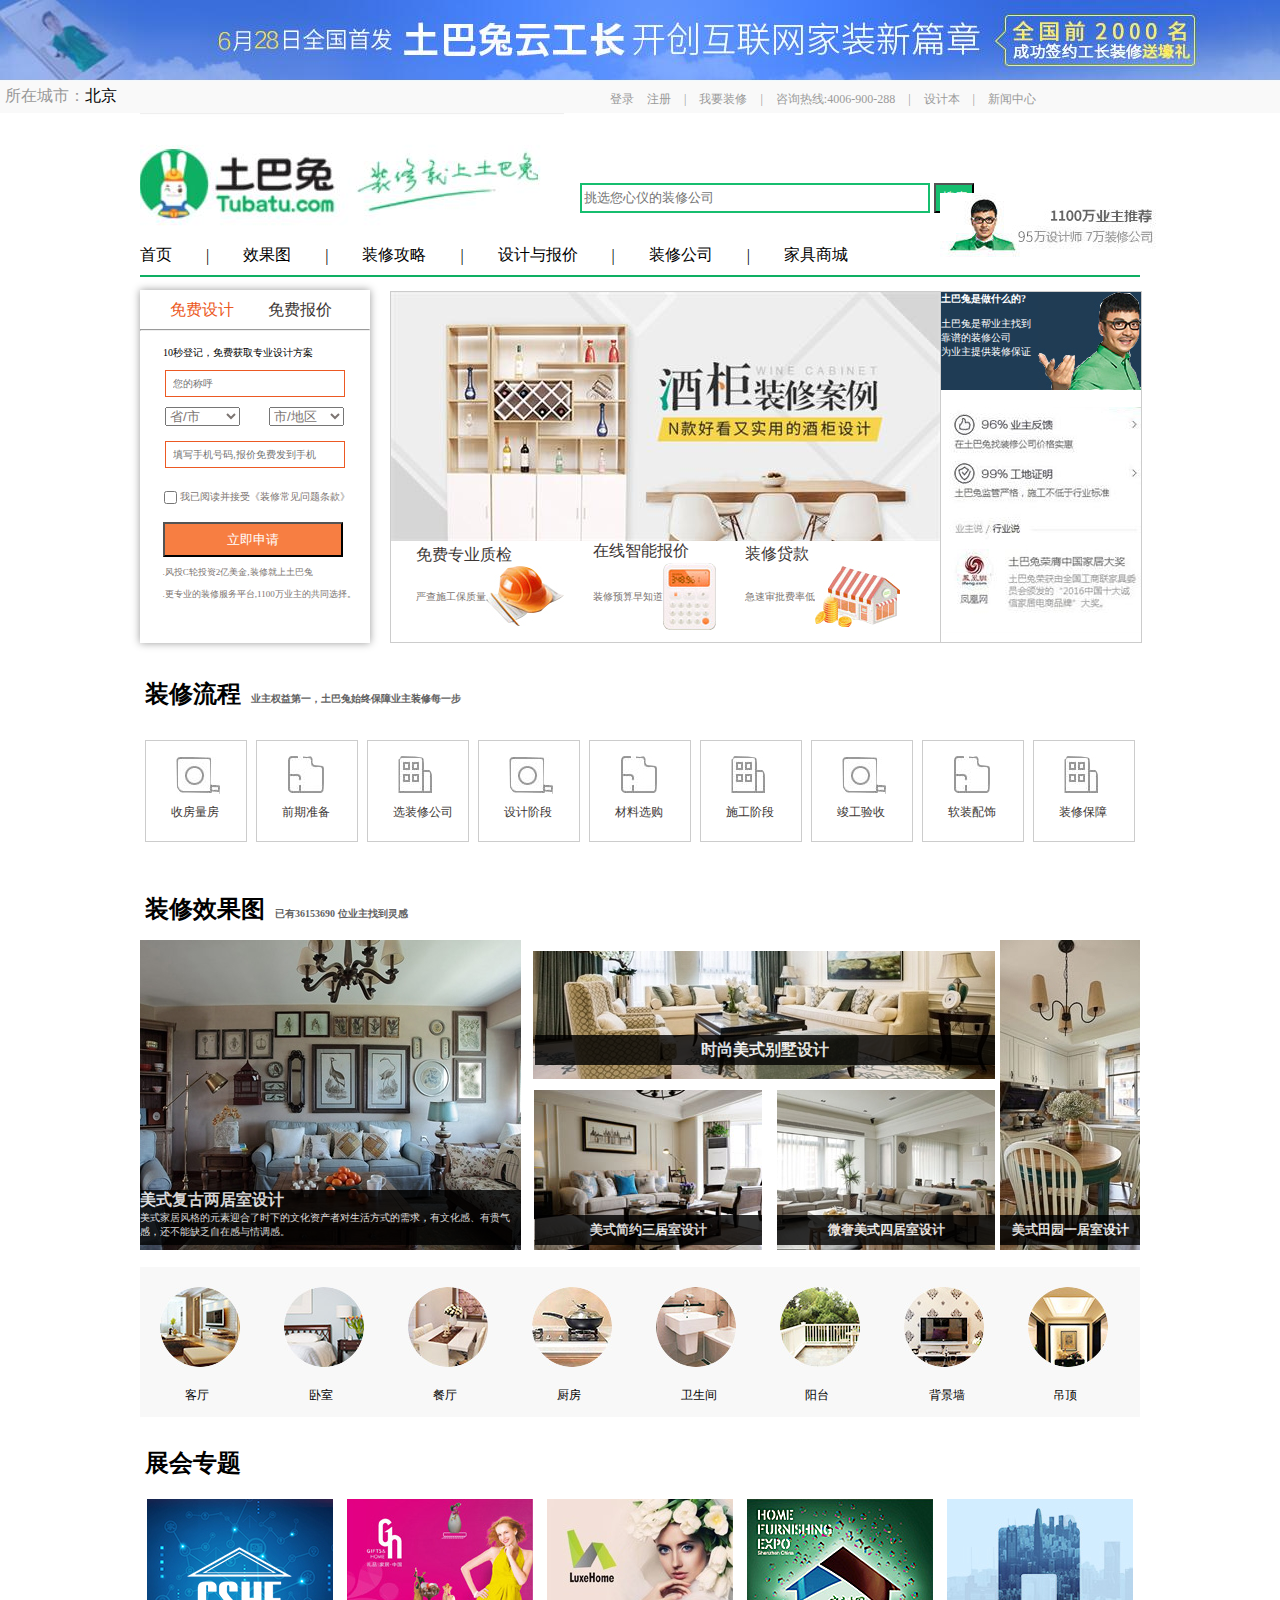
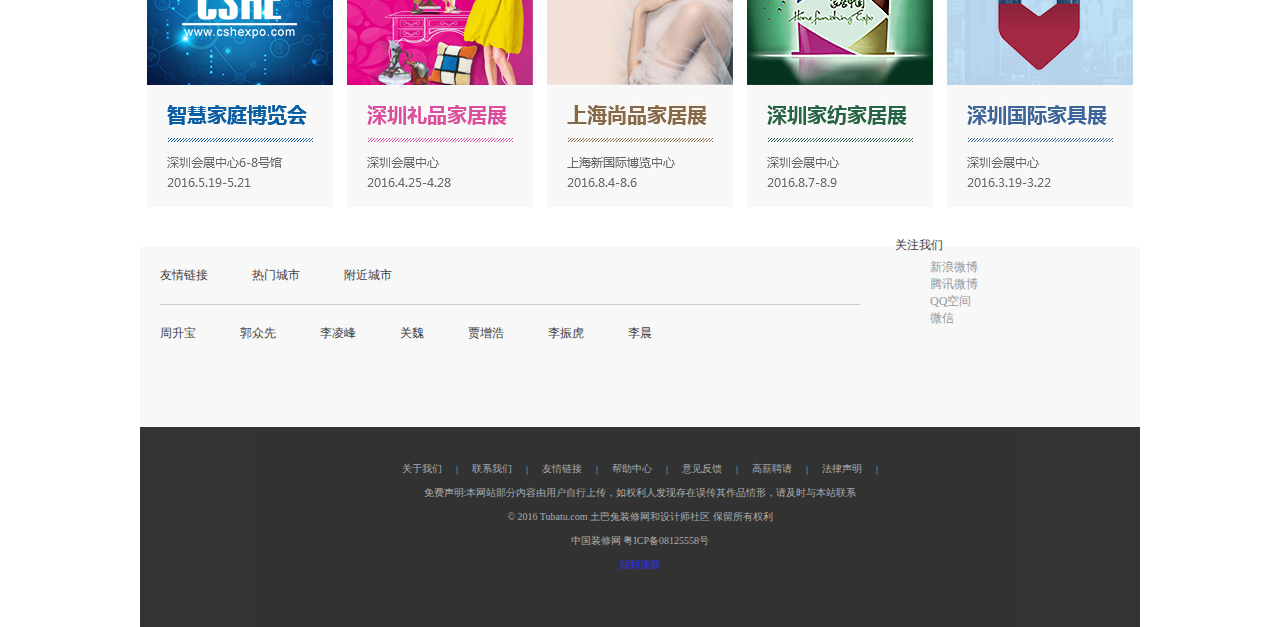
<file: index.html>
<html>
<head>
<title>装修之家</title>
<meta charset="utf-8">
<link rel="stylesheet" type="text/css" href="css/index.css"/>
<link rel="stylesheet" type="text/css" href="css/reset.css"/>
</head>
<body>
    
	    <div class="header">
		    <img src="images/bg-1.jpg" class="header-bg">
		    <ul>
                        <li>所在城市：<a href="#">北京</a>
                <ul>
                    <li><a href="#">北京</a></li>
                    <li><a href="#">上海</a></li>
                    <li><a href="#">天津</a></li>
                    <li><a href="#">重庆</a></li>
                    <li><a href="#">河北</a></li>
                    <li><a href="#">山西</a></li>
                    <li><a href="#">河南</a></li>
                    <li><a href="#">辽宁</a></li>
                    <li><a href="#">吉林</a></li>
                   
                </ul>

                        </li>
                </ul>
		</div>
		<div class="regsiter">		 
		    <ul>
                <li><a href="#" name="dingbu">登录</a></li>
                
                <li><a href="#">注册</a></li>
                <li><a href="#">|</a></li> 
                <li><a href="#">我要装修</a></li>
                <li><a href="#">|</a></li> 
                <li><a href="#">咨询热线:4006-900-288</a></li>
                <li><a href="#">|</a></li> 
                <li><a href="#">设计本</a></li>
                <li><a href="#">|</a></li> 
                <li><a href="#">新闻中心</a></li>
            </ul>
       </div>
    <div class="content">
        <div class="logo">
		    <img src="images/logo.jpg">
			<form action="http://www.tao bao.com" method="get" name="myform" >
			       

            <input class="form-text" type="text" name="yourname" placeholder="挑选您心仪的装修公司"/>

            <input class="from-type" type="submit" value="搜索"/>
        </form>	
		<img src="images/logo-2.jpg" class="logo-banner">
		</div>        
        <div class="nav">
		    <ul>
			    <li><a href="#" name="wangqian">首页</a></li>
				<li><a href="#">|</a></li> 
				<li><a href="#">效果图</a>
				    <ul>
					    <li><a href="#">家居美图</a></li>
					    <li><a href="#">家居图册</a></li>
						<li><a href="#">精品专题</a></li>
						<li><a href="effect-picture.html#wangqian">3D云设计</a></li>
					</ul>
				</li>
				<li>|</li> 
				<li><a href="#">装修攻略</a>
				    <ul>
					    <li><a href="#">精修日记</a></li>
					    <li><a href="#">装修论坛</a></li>
						<li><a href="#">学装修</a></li>
						<li><a href="#">问答</a></li>
						<li><a href="#">找我家</a></li>
					</ul>
				</li>
				<li>|</li> 
				<li><a href="#">设计与报价</a>
				    <ul>
					    <li><a href="#">免费量房</a></li>
					    <li><a href="#">在线报价</a></li>
						<li><a href="#">免费验房</a></li>
						<li><a href="#">装修保</a></li>
						<li><a href="#">装修货</a></li>
					</ul>
				</li>
				<li>|</li> 
				<li><a href="#">装修公司</a></li>
				<li>|</li> 
				<li><a href="#">家具商城</a>
				    <ul>
					    <li><a href="#">建材城</a></li>
					    <li><a href="#">家具城</a></li>
						<li><a href="#">品牌特卖</a></li>
						<li><a href="#">主材包</a></li>
						<li><a href="#">全包,半包</a></li>
					</ul>
				</li>
				
			</ul>
		</div>
		<div class="empty"></div>
		<div class="leftsidebar">
		      <ul>
			      <li>免费设计</li>
				  <li><a href="#">免费报价</a></li>
			  </ul><hr/>
			  <p class="message">10秒登记，免费获取专业设计方案</p>
			  <input class="tag" type="text" name="yourname" placeholder="您的称呼"/>
		  
              <select name="object" size="1px" class="select">
			  <option value="1">省/市</option>
              <option value="2">北京</option>
              <option value="3">安徽</option>
              <option value="4">上海</option>
              <option value="5">武汉</option>
              <option value="6">山西</option>
			</select>
              <select name="object" size="1px" class="select">
			  <option value="1">市/地区</option>
              <option value="2">市/地区</option>
			</select>
			<input class="tag" type="text" name="yourname" placeholder="填写手机号码,报价免费发到手机"/>
	        <br><p class="tag-1"><input type="checkbox" name="wq" value="2" >我已阅读并接受《装修常见问题条款》</p>
	        <a href="#"><input class="select-type" type="submit" value="立即申请"/></a>
			<p class="leftsidebar-p">.风投C轮投资2亿美金,装修就上土巴兔</p>
			<p class="leftsidebar-p">.更专业的装修服务平台,1100万业主的共同选择。</p>
        </div>
		<div class="main">
		    <img src="images/lb-1.jpg">
			<ul>
			    <li><a href="#">免费专业质检</a><span><br>严查施工保质量</span><img src="images/main-1.jpg"></li>
				<li><a href="#">在线智能报价</a><span><br>装修预算早知道</span><img src="images/main-2.jpg"></li>
				<li><a href="#">装修贷款</a><span><br>急速审批费率低</span><img src="images/main-3.jpg"></li>
			</ul>
		</div>	
		<div class="rightsidebar">
		    <img src="images/wh-1.jpg" class="rightsidebar-img">
			<div class="banner">
			<h4>土巴兔是做什么的?</h4><p><br>土巴兔是帮业主找到靠谱的装修公司<br>为业主提供装修保证</p>
			 <a href="#"><img src="images/yz.jpg" class="banner-summar"></a>   
			</div>
		</div>
		<div class="sidebar">
		    <h2>装修流程<span>业主权益第一，土巴兔始终保障业主装修每一步</span></h2>
		    <div class="shop"><img src="images/shop-1.png" class="shop-img"><p>收房量房</p></div>
			<div class="shop"><img src="images/shop-2.jpg" class="shop-img"><p>前期准备</p></div>
			<div class="shop"><img src="images/shop-3.jpg" class="shop-img"><p>选装修公司</p></div>
			<div class="shop"><img src="images/shop-1.png" class="shop-img"><p>设计阶段</p></div>
			<div class="shop"><img src="images/shop-2.jpg" class="shop-img"><p>材料选购</p></div>
			<div class="shop"><img src="images/shop-3.jpg" class="shop-img"><p>施工阶段</p></div>
			<div class="shop"><img src="images/shop-1.png" class="shop-img"><p>竣工验收</p></div>
			<div class="shop"><img src="images/shop-2.jpg" class="shop-img"><p>软装配饰</p></div>
			<div class="shop"><img src="images/shop-3.jpg" class="shop-img"><p>装修保障</p></div>
		</div>
		    <div class="effect-picture">
			    <h2><a href="#">装修效果图</a><span>已有36153690 位业主找到灵感</span></h2>  
			    <a href="#"><img src="images/xgt-1.jpg" class="room-img"></a>
			    <a href="#"><img src="images/xgt-2.jpg" class="fashion-img"></a>
			    <a href="#"><img src="images/xgt-3.jpg" class="simple-img"></a>
				<a href="#"><img src="images/xgt-4.jpg" class="excessive-img"></a>
				<a href="#"><img src="images/xgt-5.jpg" class="countryside-img"></a>
			    <a href="#"><div class="room">
				    <h4>美式复古两居室设计</h4>
				    <p>美式家居风格的元素迎合了时下的文化资产者对生活方式的需求，有文化感、有贵气感，还不能缺乏自在感与情调感。</p>
				</div>
			    <div class="fashion">
				    <h4>时尚美式别墅设计</h4>
					
				</div>
				<div class="simple">
			        <h5>美式简约三居室设计</h5>
					
				</div>
				<div class="excessive">
				    <h5>微奢美式四居室设计</h5>
					
				</div>
				<div class="country">
				    <h5>美式田园一居室设计</h5>
					
				</div>
			</div>
			<div class="show">
			    <ul>
				    <li><img src="images/xgt_1.jpg"><p>客厅</p></li>
					<li><img src="images/xgt_2.jpg"><p>卧室</p></li>
					<li><img src="images/xgt_3.jpg"><p>餐厅</p></li>
					<li><img src="images/xgt_4.jpg"><p>厨房</p></li>
					<li><img src="images/xgt_5.jpg"><p>卫生间</p></li>
					<li><img src="images/xgt_6.jpg"><p>阳台</p></li>
					<li><img src="images/xgt_7.jpg"><p>背景墙</p></li>
					<li><img src="images/xgt_8.jpg"><p>吊顶</p></li>
					
				</ul>
			
			</div>
			<div class="special">
			    <h2>展会专题</h2>
			    <ul>
			        <li><img src="images/zh-1.jpg" class="family "><li>
					<li><img src="images/zh-2.jpg"><li>
					<li><img src="images/zh-3.jpg"><li>
					<li><img src="images/zh-4.jpg"><li>
					<li><img src="images/zh-5.jpg"><li>
					
			    </ul>
			</div>
			<div class="link">
			    <ul>
				       	<li><a href="#">友情链接</a></li>
					<li><a href="#">热门城市</a></li>
					<li><a href="#">附近城市</a></li>
				</ul> 
			
			    <div class="empty-1"></div>
				    <ul>
				    <li><a href="https://520shuaibao.github.io/project/
                                                       ">周升宝</a></li>
					<li><a href="https://mynameisguo1.github.io/myboke
                                                       ">郭众先</a></li>
					<li><a href="https://whlingfeng.github.io/WHBJ/
                                                       ">李凌峰</a></li>
					<li><a href="https://guanguan66.github.io/kugou/
                                                       ">关魏</a></li>
					<li><a href="https://jiazenghaohao.github.io/dazhongqiche/
                                                       ">贾增浩</a></li>
					<li><a href="https://lzh2740128806.github.io/alipay/
                                                       ">李振虎</a></li>
					<li><a href="https://muzirichen.github.io/yaowan-music/
                                                       ">李晨</a></li>
				</ul> 
					    
					
			        <dl>
					    <dt><a href="#">关注我们</a></dt>
						<dd><a href="#">新浪微博</a></dd>
						<dd><a href="#">腾讯微博</a></dd>
						<dd><a href="#">QQ空间</a></dd>
						<dd><a href="#">微信</a></dd>
					</dl>
			
			
			</div>
		<div class="footer">
		    <ul>
			    <li>关于我们</li>
				<li>|</li>
				<li>联系我们</li>
				<li>|</li>
				<li>友情链接</li>
			    <li>|</li>
				<li>帮助中心</li>
				<li>|</li>
				<li>意见反馈</li>
				<li>|</li>
				<li>高薪聘请</li>
				<li>|</li>
				<li>法律声明</li>
				<li>|</li>
			</ul>
		    <p>免费声明:本网站部分内容由用户自行上传，如权利人发现存在误传其作品情形，请及时与本站联系</p>
		    <p>© 2016 Tubatu.com 土巴兔装修网和设计师社区 保留所有权利</p>   
		    <p>中国装修网 粤ICP备08125558号</p>
			<p><a href="index.html#dingbu">回到顶部</a></p>
			
		</div>	
	</div>
</body>
</html>
</file>
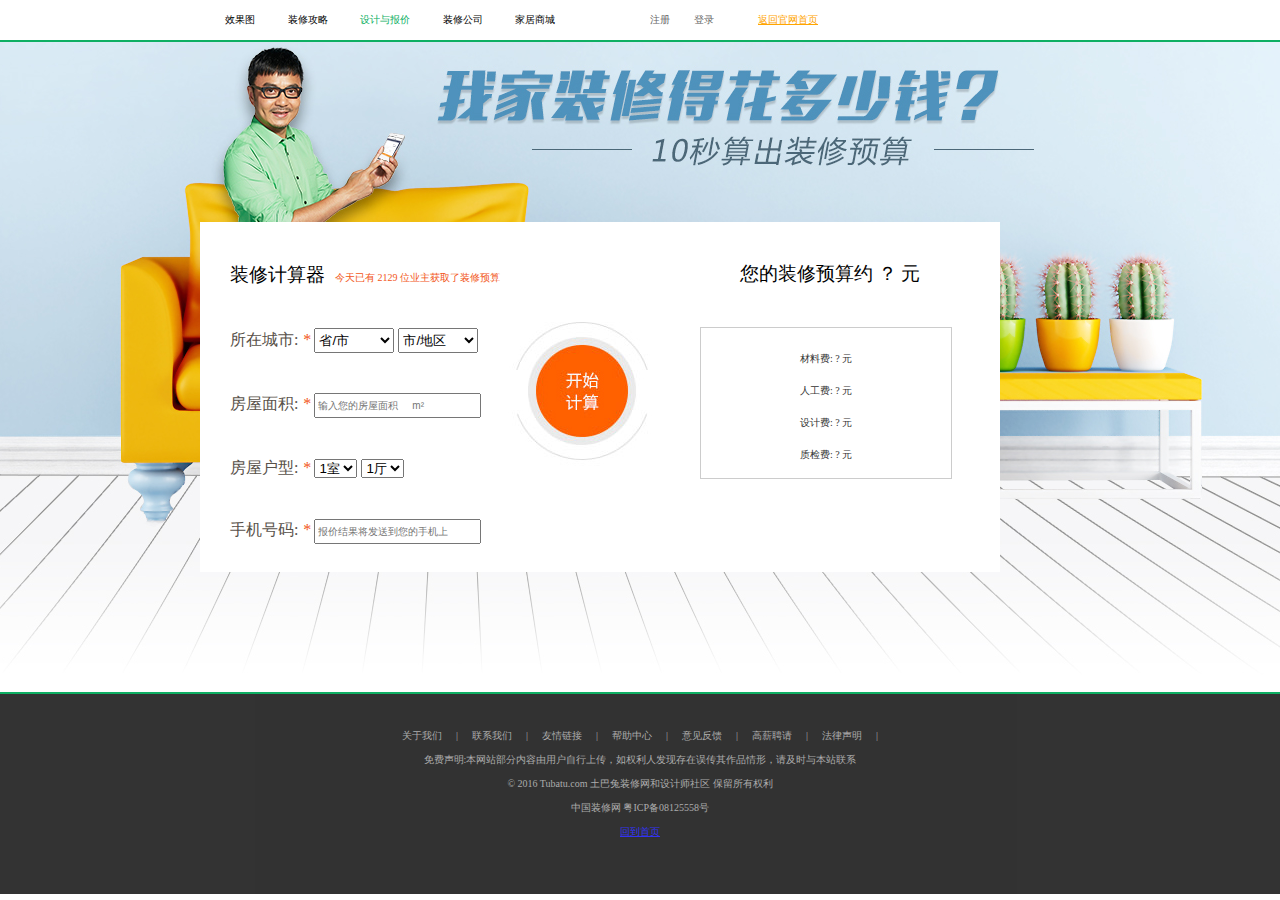
<file: calculation.html>
<html>
<head>
<title>装修之家3</title>
<meta charset="utf-8">
<link rel="stylesheet" type="text/css" href="css/calculation.css"/>
</head>
<body>
    <div class="header">
	    <ul>
		    <li>效果图</li>
			<li>装修攻略</li>
			<li><span>设计与报价</span></li>
			<li>装修公司</li>
			<li>家居商城</li>
		</ul>
		<a>注册</a>
		<a>登录</a>
		<span><a><a href="index.html#wangqian">返回官网首页</a></a><span>
    </div>
	<div class="empty"></div>
	<div class="main">
	   <div class="price">
	    <div class="banner">
		    <h3><a name="jisuan">装修计算器</a><span>今天已有 2129 位业主获取了装修预算</span></h3>
		    <h4>所在城市: <em>*</em>
		        <select name="object" size="1px" class="select">
			        <option value="1">省/市</option>
                    <option value="2">北京</option>
                    <option value="3">安徽</option>
                    <option value="4">上海</option>
                    <option value="5">武汉</option>
                    <option value="6">山西</option>
					<option value="1">省/市</option>
                    <option value="2">北京</option>
                    <option value="3">安徽</option>
                    <option value="4">上海</option>
                    <option value="5">武汉</option>
                    <option value="6">山西</option>
			    </select>
                <select name="object" size="1px" class="select">
			        <option value="1">市/地区</option>
                    <option value="2">市/地区</option>
			    </select>
			</h4>
			<h4>房屋面积: <em>*</em>
			    <input class="tag" type="text" name="yourname" placeholder="输入您的房屋面积     m²"/>
			</h4>
		    <h4>房屋户型: <em>*</em>
			     <select name="object" size="1px" class="form">
			        <option value="1">1室</option>
                    <option value="2">2室</option>
                    <option value="3">3室</option>
                    <option value="4">4室</option>
                    <option value="5">5室</option>
                </select>
                <select name="object" size="1px" class="form">
			        <option value="1">1厅</option>
                    <option value="2">2厅</option>
					<option value="2">3厅</option>
					<option value="2">4厅</option>
			    </select>  
			</h4>
		    <h4>手机号码: <em>*</em>
			    <input class="tag" type="text" name="yourname" placeholder="报价结果将发送到您的手机上"/>
			</h4>
	    </div>
		<div class="banner-1">
		    <img src="images/jisuan.jpg"/ class="start">
			<h3>您的装修预算约 ？ 元</h3>
		    <div class="money">
			    <p>材料费: ? 元</p>
				<p>人工费: ? 元</p>
				<p>设计费: ? 元</p>
				<p>质检费: ? 元</p>
			</div>
			
		
		</div>
	  </div>	
	</div>
	<div class="empty"></div>
	<div class="footer">
		    <ul>
			    <li>关于我们</li>
				<li>|</li>
				<li>联系我们</li>
				<li>|</li>
				<li>友情链接</li>
			    <li>|</li>
				<li>帮助中心</li>
				<li>|</li>
				<li>意见反馈</li>
				<li>|</li>
				<li>高薪聘请</li>
				<li>|</li>
				<li>法律声明</li>
				<li>|</li>
			</ul>
		    <p>免费声明:本网站部分内容由用户自行上传，如权利人发现存在误传其作品情形，请及时与本站联系</p>
		    <p>© 2016 Tubatu.com 土巴兔装修网和设计师社区 保留所有权利</p>   
		    <p>中国装修网 粤ICP备08125558号</p>
			<p><a href="index.html#wangqian">回到首页</a></p>
    </div>	
	
</body>
</html>
</file>
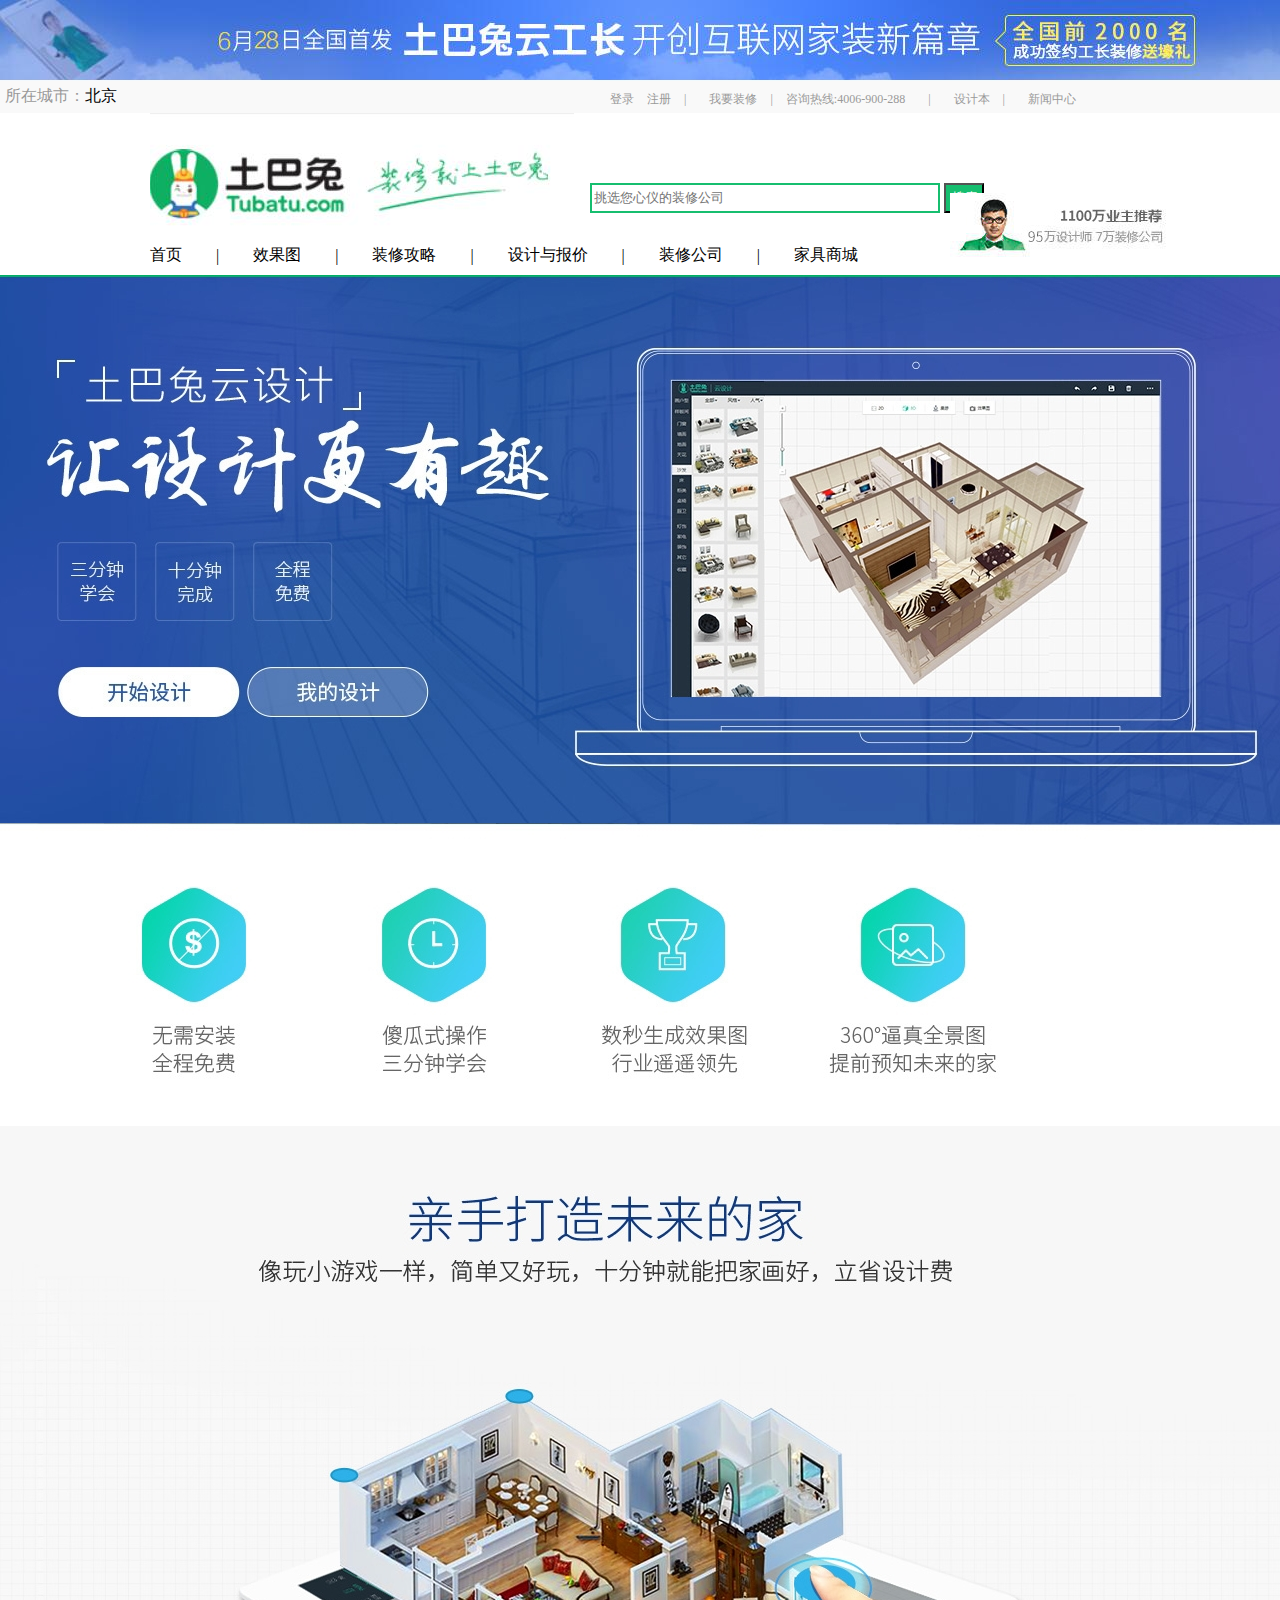
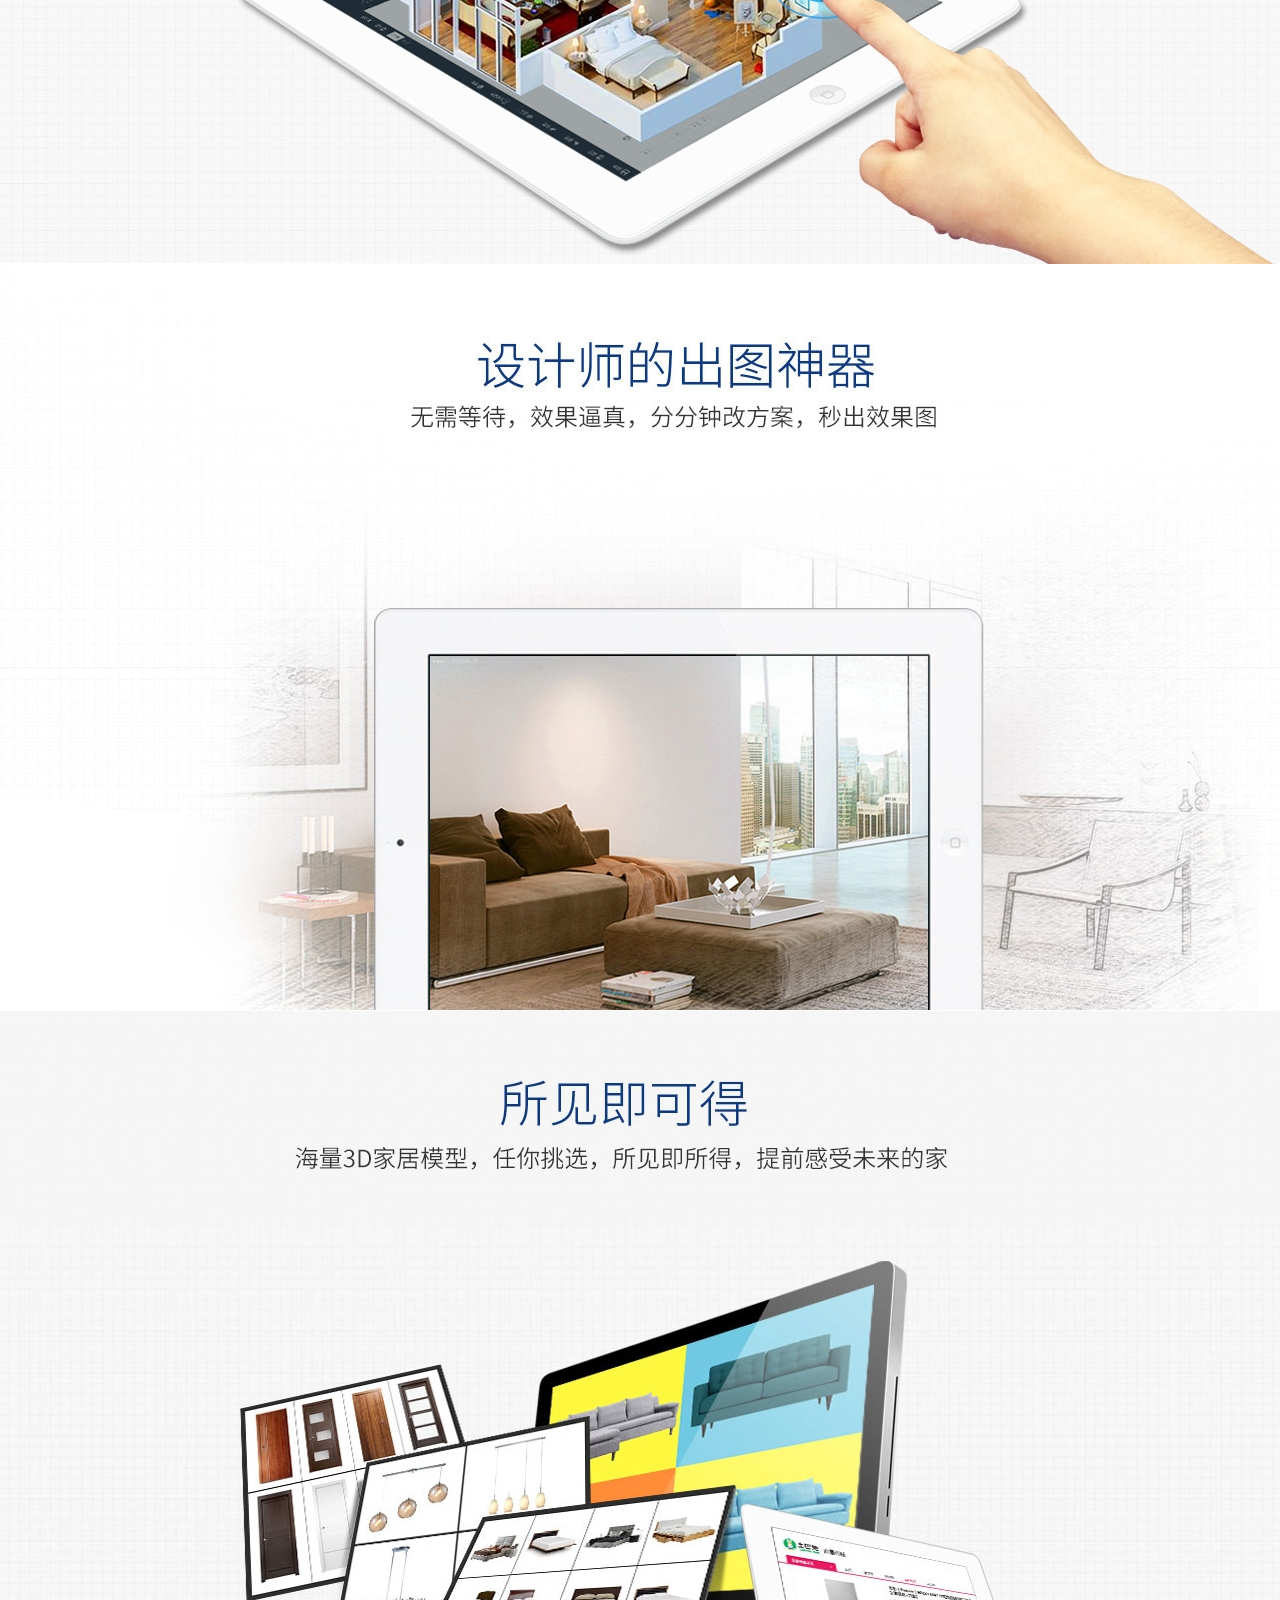
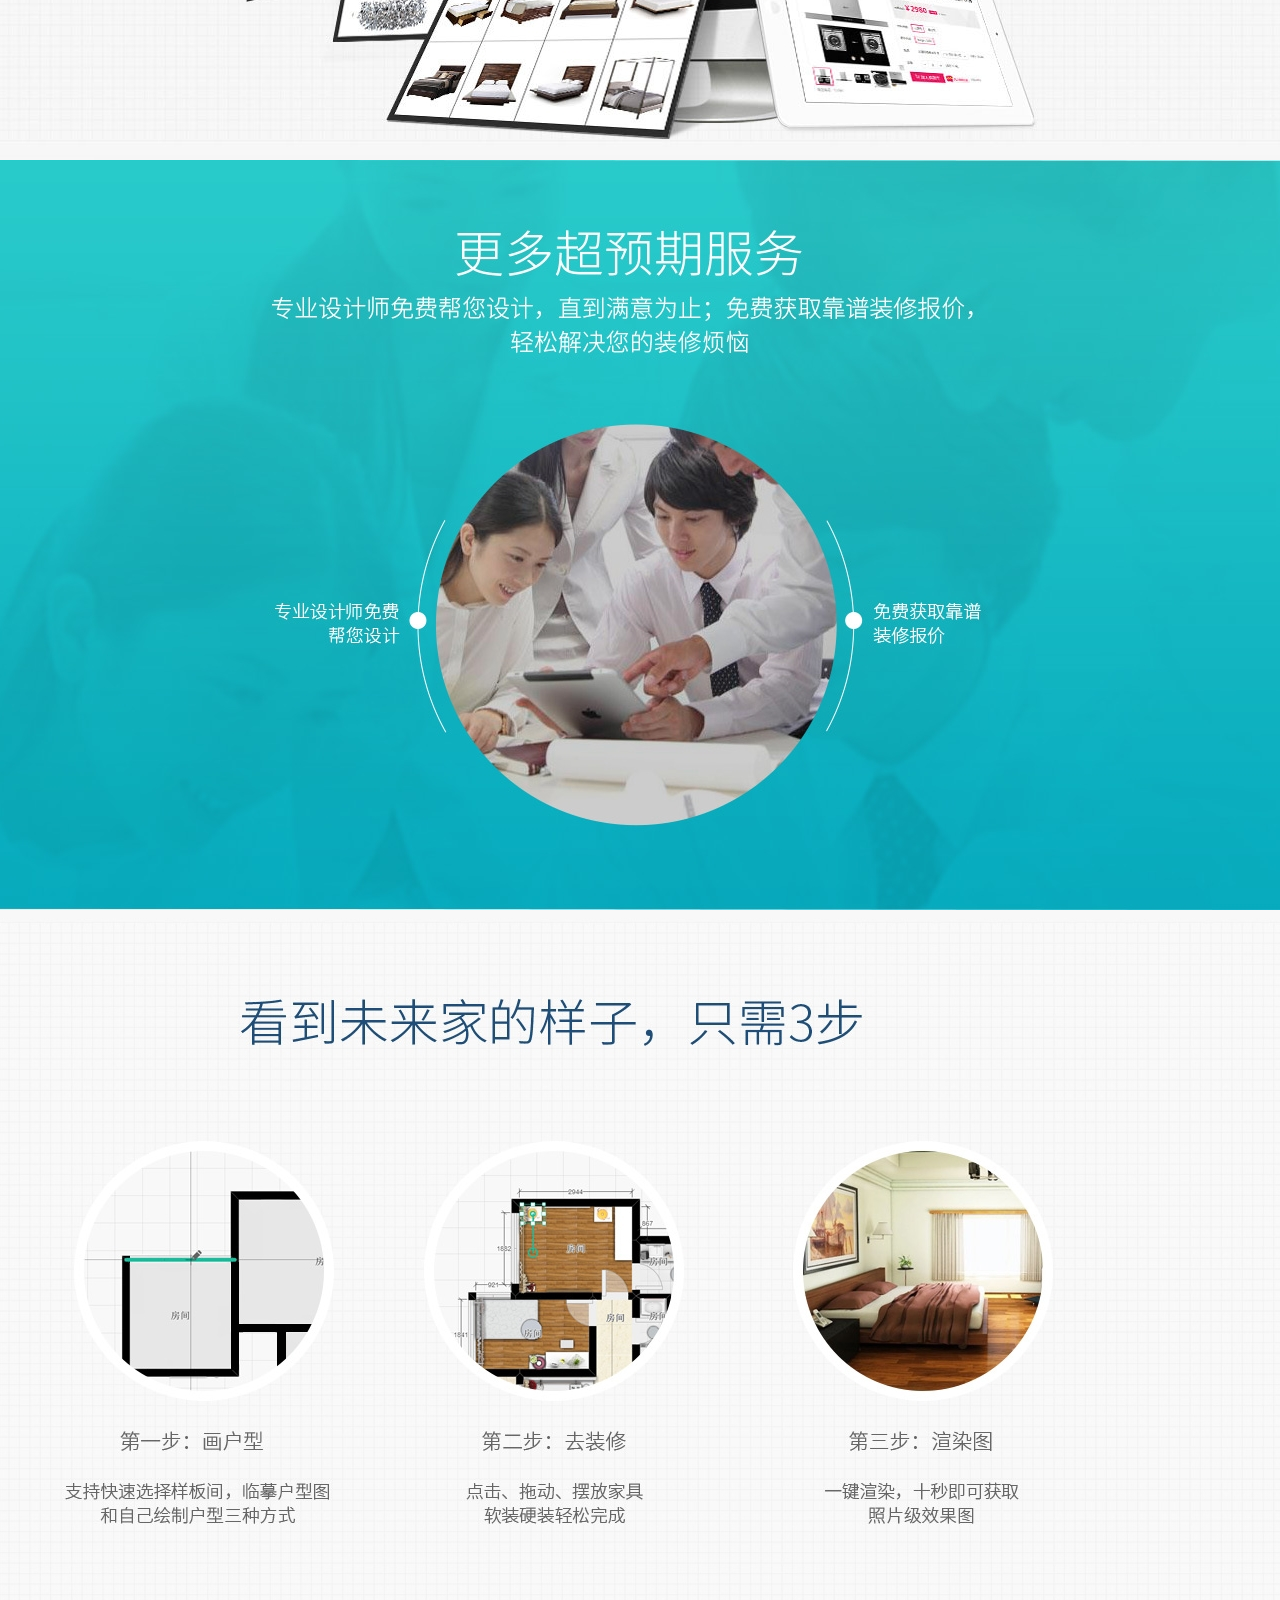
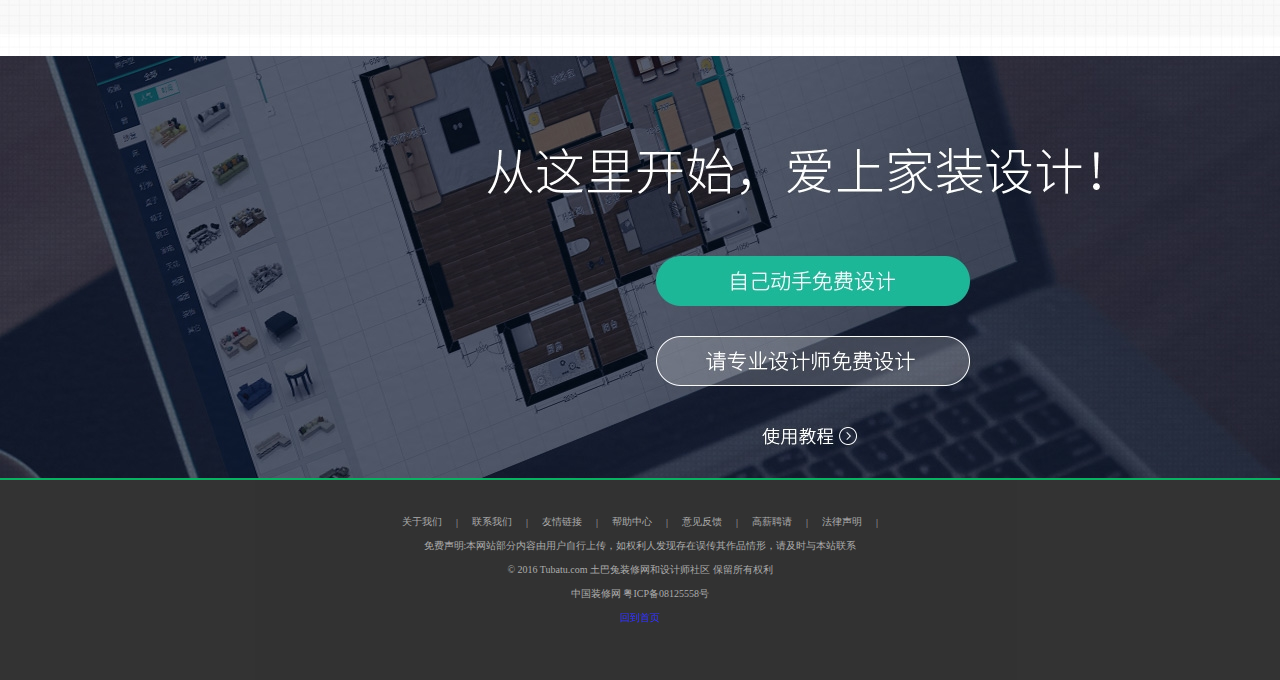
<file: effect-picture.html>
<html>
<head>
<title>装修之家1</title>
<meta charset="utf-8">

<link rel="stylesheet" type="text/css" href="css/effect-picture.css"/>
</head>
<body>
    
	    <div class="header">
		    <img src="images/bg-1.jpg" class="header-bg">
		    <ul>
                        <li>所在城市：<a href="#">北京</a>
                <ul>
                    <li><a href="#">北京</a></li>
                    <li><a href="#">上海</a></li>
                    <li><a href="#">天津</a></li>
                    <li><a href="#">重庆</a></li>
                    <li><a href="#">河北</a></li>
                    <li><a href="#">山西</a></li>
                    <li><a href="#">河南</a></li>
                    <li><a href="#">辽宁</a></li>
                    <li><a href="#">吉林</a></li>
                   
                </ul>

                        </li>
                </ul>
		</div>
		<div class="regsiter">		 
		    <ul>
                <li><a href="#">登录</a></li>
                
                <li><a href="#">注册</a></li>
                <li><a href="#">|</li> 
                <li><a href="#">我要装修</a></li>
                <li><a href="#">|</a></li> 
                <li><a href="#">咨询热线:4006-900-288</li>
                <li><a href="#">|</li> 
                <li><a href="#">设计本</a></li>
                <li><a href="#">|</li> 
                <li><a href="#">新闻中心</a></li>
            </ul>
       </div>
    <div class="content">
        <div class="logo">
		    <img src="images/logo.jpg">
			<form action="http://www.tao bao.com" method="get" name="myform" >
			       

            <input class="form-text" type="text" name="yourname" placeholder="挑选您心仪的装修公司"/>

            <input class="from-type" type="submit" value="搜索"/>
        </form>	
		<img src="images/logo-2.jpg" class="logo-banner">
		</div>        
        <div class="nav">
		    <ul>
			    <li><a href="#">首页</a></li>
				<li><a href="#">|</a></li> 
				<li><a href="#">效果图</a>
				    <ul>
					    <li><a href="#">家居美图</a></li>
					    <li><a href="#">家居图册</a></li>
						<li><a href="#">精品专题</a></li>
						<li><a href="#"><a name="calculation">3D云设计</a></a></li>
					</ul>
				</li>
				<li>|</li> 
				<li><a href="#">装修攻略</a>
				    <ul>
					    <li><a href="#">精修日记</a></li>
					    <li><a href="#">装修论坛</a></li>
						<li><a href="#"><a href="learn.html#xuezhuangxiu">学装修</a></a></li>
						<li><a href="#">问答</a></li>
						<li><a href="#">找我家</a></li>
					</ul>
				</li>
				<li>|</li> 
				<li><a href="#">设计与报价</a>
				    <ul>
					    <li><a href="#">免费量房</a></li>
					    <li><a href="#">在线报价</a></li>
						<li><a href="#">免费验房</a></li>
						<li><a href="#">装修保</a></li>
						<li><a href="#">装修货</a></li>
					</ul>
				</li>
				<li>|</li> 
				<li><a href="#">装修公司</a></li>
				<li>|</li> 
				<li><a href="#">家具商城</a>
				    <ul>
					    <li><a href="#">建材城</a></li>
					    <li><a href="#">家具城</a></li>
						<li><a href="#">品牌特卖</a></li>
						<li><a href="#">主材包</a></li>
						<li><a href="#">全包,半包</a></li>
					</ul>
				</li>
				
			</ul>
		</div>
       
		<a href="#"><img src="images/3d-1.jpg"/></a>
		<a href="#"><img src="images/3d-2.jpg"/></a>
	    <a href="#"><img src="images/3d-3.jpg"/></a>
        <a href="#"><img src="images/3d-4.jpg"/></a>
		<a href="#"><img src="images/3d-5.jpg"/></a>
		<a href="#"><img src="images/3d-6.jpg"/></a>
		<a href="#"><img src="images/3d-7.jpg"/></a>
		<a href="#"><img src="images/3d-8.jpg"/></a>
		
		<div class="empty-1"></div>     
	</div>
		
		<div class="footer">
		    <ul>
			    <li><a href="#">关于我们</a></li>
				<li><a href="#">|</a></li>
				<li><a href="#">联系我们</a></li>
				<li><a href="#">|</a></li>
				<li><a href="#">友情链接</a></li>
			    <li><a href="#">|</a></li>
				<li><a href="#">帮助中心</a></li>
				<li><a href="#">|</a></li>
				<li><a href="#">意见反馈</a></li>
				<li><a href="#">|</a></li>
				<li><a href="#">高薪聘请</a></li>
				<li><a href="#">|</a></li>
				<li><a href="#">法律声明</a></li>
				<li><a href="#">|</a></li>
			</ul>
		    <p>免费声明:本网站部分内容由用户自行上传，如权利人发现存在误传其作品情形，请及时与本站联系</p>
		    <p>© 2016 Tubatu.com 土巴兔装修网和设计师社区 保留所有权利</p>   
		    <p>中国装修网 粤ICP备08125558号</p>
			<p><a href="index.html#wangqian">回到首页</a></p>
		</div>	
		
		
	
</body>
</html>
</file>
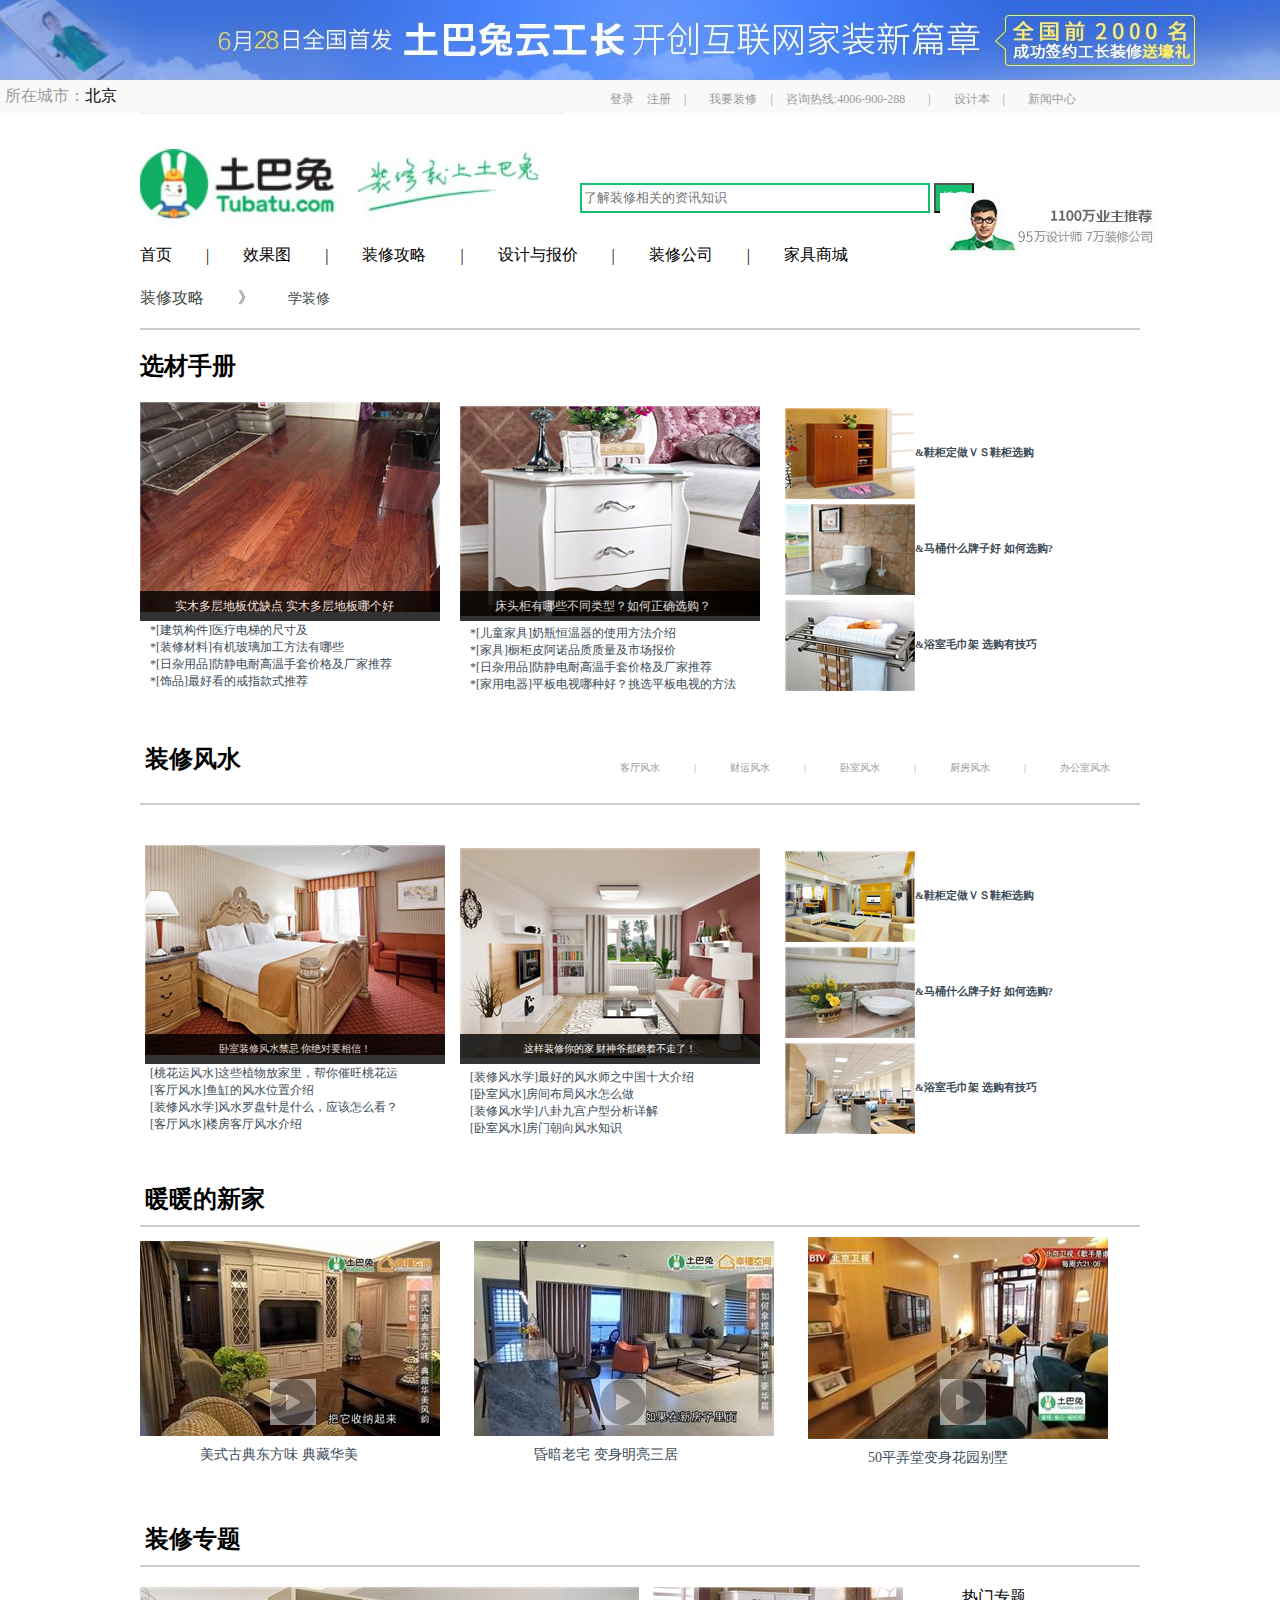
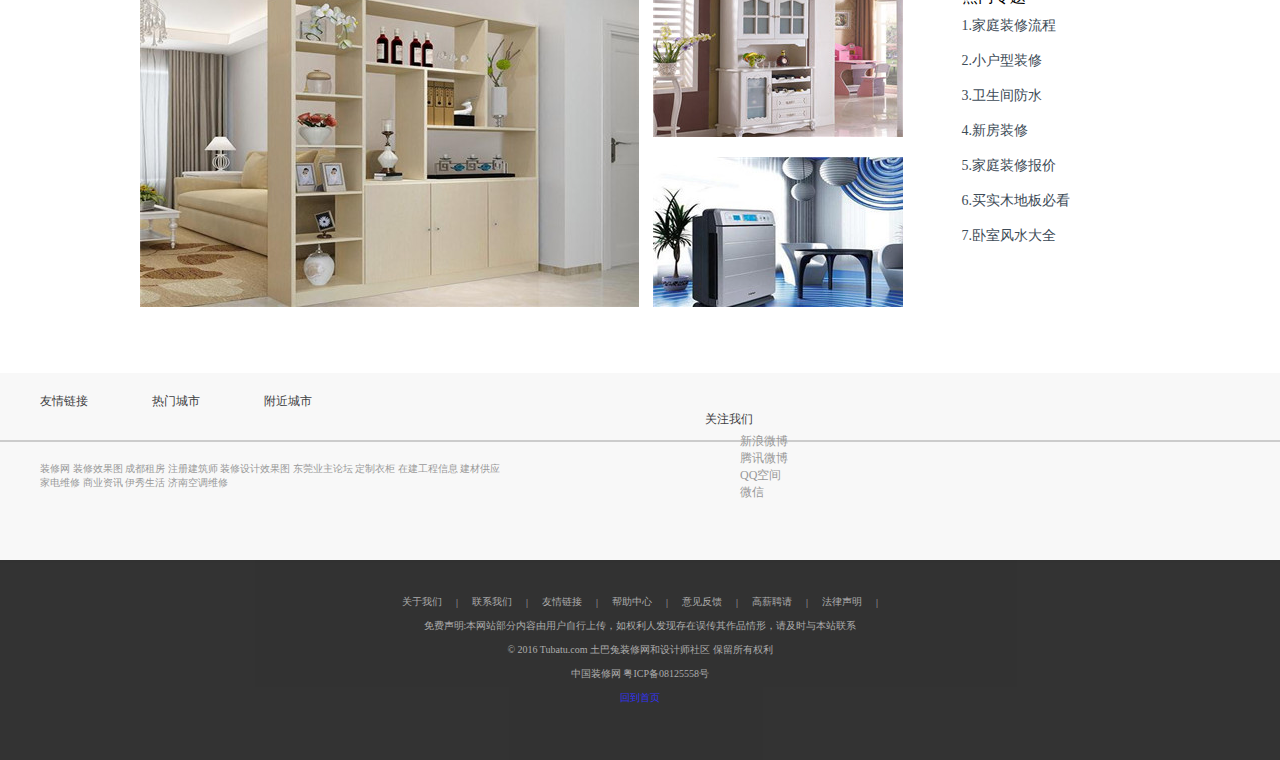
<file: learn.html>
<html>
<head>
<title>装修之家1</title>
<meta charset="utf-8">

<link rel="stylesheet" type="text/css" href="css/learn.css"/>
</head>
<body>
    
	    <div class="header">
		    <img src="images/bg-1.jpg" class="header-bg">
		    <ul>
                        <li>所在城市：<a href="#">北京</a>
                <ul>
                    <li><a href="#">北京</a></li>
                    <li><a href="#">上海</a></li>
                    <li><a href="#">天津</a></li>
                    <li><a href="#">重庆</a></li>
                    <li><a href="#">河北</a></li>
                    <li><a href="#">山西</a></li>
                    <li><a href="#">河南</a></li>
                    <li><a href="#">辽宁</a></li>
                    <li><a href="#">吉林</a></li>
                   
                </ul>

                        </li>
                </ul>
		</div>
		<div class="regsiter">		 
		    <ul>
                <li><a href="#">登录</a></li>
                
                <li><a href="#">注册</a></li>
                <li><a href="#">|</li> 
                <li><a href="#">我要装修</a></li>
                <li><a href="#">|</a></li> 
                <li><a href="#">咨询热线:4006-900-288</li>
                <li><a href="#">|</li> 
                <li><a href="#">设计本</a></li>
                <li><a href="#">|</li> 
                <li><a href="#">新闻中心</a></li>
            </ul>
       </div>
    <div class="content">
        <div class="logo">
		    <img src="images/logo.jpg">
			<form action="http://www.tao bao.com" method="get" name="myform" >
			       

            <input class="form-text" type="text" name="yourname" placeholder="了解装修相关的资讯知识"/>

            <input class="from-type" type="submit" value="搜索"/>
        </form>	
		<img src="images/logo-2.jpg" class="logo-banner">
		</div>        
        <div class="nav">
		    <ul>
			    <li><a href="#">首页</a></li>
				<li><a href="#">|</a></li> 
				<li><a href="#">效果图</a>
				    <ul>
					    <li><a href="#">家居美图</a></li>
					    <li><a href="#">家居图册</a></li>
						<li><a href="#">精品专题</a></li>
						<li><a href="#">3D云设计</a></li>
					</ul>
				</li>
				<li>|</li> 
				<li><a href="#">装修攻略</a>
				    <ul>
					    <li><a href="#">精修日记</a></li>
					    <li><a href="#">装修论坛</a></li>
						<li><a href="#"><a name="xuezhuangxiu">学装修</a></a></li>
						<li><a href="#">问答</a></li>
						<li><a href="#">找我家</a></li>
					</ul>
				</li>
				<li>|</li> 
				<li><a href="#">设计与报价</a>
				    <ul>
					    <li><a href="#">免费量房</a></li>
					    <li><a href="#"><a href="calculation.html#jisuan">在线报价</a></a></li>
						<li><a href="#">免费验房</a></li>
						<li><a href="#">装修保</a></li>
						<li><a href="#">装修货</a></li>
					</ul>
				</li>
				<li>|</li> 
				<li><a href="#">装修公司</a></li>
				<li>|</li> 
				<li><a href="#">家具商城</a>
				    <ul>
					    <li><a href="#">建材城</a></li>
					    <li><a href="#">家具城</a></li>
						<li><a href="#">品牌特卖</a></li>
						<li><a href="#">主材包</a></li>
						<li><a href="#">全包,半包</a></li>
					</ul>
				</li>
			</ul>
			<div class="leftsidebar">
			    <ul>
				    <li>装修攻略</li>
					<li>》</li>
					<li><a href="#">学装修</a>
					    <ul>
						    <li><a href="#">装修流程</a></li>
							<li><a href="#">选材手册</a></li>
							<li><a href="#">装修风水</a></li>
							<li><a href="#">交换空间</a></li>
						    <li><a href="#">家居百科</a></li>
						</ul>
					</li>
				</ul>
			</div>
		    <div class="empty-hr"></div>
			<div class="process">
			    <h2><a href="#">选材手册</a></h2> 
                <img src="images/sc-1.jpg"/ class="floor">
				    <p class="process-img-1"><a href="#">*[建筑构件]医疗电梯的尺寸及</a>
					                     <br><a href="#">*[装修材料]有机玻璃加工方法有哪些</a>
					                     <br><a href="#">*[日杂用品]防静电耐高温手套价格及厂家推荐</a>
					                     <br><a href="#">*[饰品]最好看的戒指款式推荐</a></p>
				<img src="images/sc-2.jpg"/ class="chest">
				    <p class="process-img"><a href="#">*[儿童家具]奶瓶恒温器的使用方法介绍</a>
				                        <br><a href="#">*[家具]橱柜皮阿诺品质质量及市场报价</a>
					                    <br><a href="#">*[日杂用品]防静电耐高温手套价格及厂家推荐</a>
				                        <br><a href="#">*[家用电器]平板电视哪种好？挑选平板电视的方法</a></p>
										
				    <h6 class="process-h1"><img src="images/sc-3.jpg"/><a href="#">&鞋柜定做ＶＳ鞋柜选购</a></h6>
					<h6 class="process-h2"><img src="images/sc-4.jpg"/><a href="#">&马桶什么牌子好 如何选购?</a></h6>
					<h6 class="process-h3"><img src="images/sc-5.jpg"/><a href="#">&浴室毛巾架 选购有技巧</a></h6>
                <div class="process-list">
				    <p>实木多层地板优缺点 实木多层地板哪个好</p>
				</div>
                <div class="process-list-1">
				    <p>床头柜有哪些不同类型？如何正确选购？</p>
				</div>
					
			</div>
			<div class="service">
			    <h2><a href="#">装修风水</a></h2> 
			        <ul>
					    <li>客厅风水</li>
						<li>|</li>
						<li>财运风水</li>
						<li>|</li>
						<li>卧室风水</li>
						<li>|</li>
						<li>厨房风水</li>
						<li>|</li>
						<li>办公室风水</li>
					</ul>
			    <div class="empty-hr"></div>
			     <img src="images/fs-1.jpg"/ class="bed">
				    <p class="service-img-1"><a href="#">[桃花运风水]这些植物放家里，帮你催旺桃花运</a>
					                     <br><a href="#">[客厅风水]鱼缸的风水位置介绍</a>
					                     <br><a href="#">[装修风水学]风水罗盘针是什么，应该怎么看？</a>
					                     <br><a href="#">[客厅风水]楼房客厅风水介绍</a></p>
				<img src="images/fs-2.jpg"/ class="drawing-room">
				    <p class="service-img"><a href="#">[装修风水学]最好的风水师之中国十大介绍</a>
				                        <br><a href="#">[卧室风水]房间布局风水怎么做</a>
					                    <br><a href="#">[装修风水学]八卦九宫户型分析详解</a>
				                        <br><a href="#">[卧室风水]房门朝向风水知识</a></p>
										
				    <h6 class="service-h1"><img src="images/fs-3.jpg"/><a href="#">&鞋柜定做ＶＳ鞋柜选购</a></h6>
					<h6 class="service-h2"><img src="images/fs-4.jpg"/><a href="#">&马桶什么牌子好 如何选购?</a></h6>
					<h6 class="service-h3"><img src="images/fs-5.jpg"/><a href="#">&浴室毛巾架 选购有技巧</a></h6>
				<div class="service-list">
				<p>卧室装修风水禁忌 你绝对要相信！</p>
			    </div>
                <div class="service-tag">
				<p>这样装修你的家 财神爷都赖着不走了！</p>
			    </div>
			</div>
			<div class="warm-room">
			    <h2><a href="#">暖暖的新家</a></h2>
			    <div class="empty-hr"></div>
				<ul>
				    <li><img src="images/sp-1.jpg" class="img-1"><p>美式古典东方味 典藏华美</p></li>
					<li><img src="images/sp-2.jpg" class="img-2"><p>昏暗老宅 变身明亮三居</p></li>
					<li><img src="images/sp-3.jpg" class="img-3"><p>50平弄堂变身花园别墅</p></li>
			    </ul> 
				<a href="#"><img src="images/sp.jpg" class="sign-1"></a>
				<a href="#"><img src="images/sp.jpg" class="sign-2"></a>
				<a href="#"><img src="images/sp.jpg" class="sign-3"></a>
				
	        </div>
			<div class="special-subject">
			    <h2><a href="#">装修专题</a></h2>
			    <div class="empty-hr"></div> 
				<img src="images/zt-1.jpg" class="special-1">
				<img src="images/zt-2.jpg" class="special-2">
				<img src="images/zt-3.jpg" class="special-3">
				<dl>
				    <dt><h4>热门专题</h4><dt>
				        <dt><a href="#">1.家庭装修流程</a></dt>
					    <dt><a href="#">2.小户型装修</a></dt>
					    <dt><a href="#">3.卫生间防水</a></dt>
					    <dt><a href="#">4.新房装修</a></dt>
					    <dt><a href="#">5.家庭装修报价</a></dt>
					    <dt><a href="#">6.买实木地板必看</a></dt>
					    <dt><a href="#">7.卧室风水大全</a></dt>
			</dl>
            </div>   	    	
		</div>	
		
           
	</div>
	
	<div class="link">
			    <ul>
				    <li><a href="#">友情链接</a></li>
					<li><a href="#">热门城市</a></li>
					<li><a href="#">附近城市</a></li>
				</ul> 
			
			    <div class="empty-hr"></div>
				     <p>
					    装修网 装修效果图 成都租房 注册建筑师 装修设计效果图  东莞业主论坛  定制衣柜 
						在建工程信息  建材供应<br> 家电维修  商业资讯  伊秀生活   济南空调维修
						
			        <dl>
					    <dt><a href="#">关注我们</a></dt>
						<dd><a href="#">新浪微博</a></dd>
						<dd><a href="#">腾讯微博</a></dd>
						<dd><a href="#">QQ空间</a></dd>
						<dd><a href="#">微信</a></dd>
					</dl>
			
			
			</div>
		
	<div class="footer">
		    <ul>
			    <li><a href="#">关于我们</a></li>
				<li><a href="#">|</a></li>
				<li><a href="#">联系我们</a></li>
				<li><a href="#">|</a></li>
				<li><a href="#">友情链接</a></li>
			    <li><a href="#">|</a></li>
				<li><a href="#">帮助中心</a></li>
				<li><a href="#">|</a></li>
				<li><a href="#">意见反馈</a></li>
				<li><a href="#">|</a></li>
				<li><a href="#">高薪聘请</a></li>
				<li><a href="#">|</a></li>
				<li><a href="#">法律声明</a></li>
				<li><a href="#">|</a></li>
			</ul>
		    <p>免费声明:本网站部分内容由用户自行上传，如权利人发现存在误传其作品情形，请及时与本站联系</p>
		    <p>© 2016 Tubatu.com 土巴兔装修网和设计师社区 保留所有权利</p>   
		    <p>中国装修网 粤ICP备08125558号</p>
			<p><a href="index.html#wangqian">回到首页</a></p>
		</div>	
		
	
	
</body>
</html>
</file>
<file: css/index.css>
.content{width:1000px;
         background:#fff;
	
		 position:relative;
		 margin:0 auto;}	

.leftsidebar{width:230px;
             height:353px;
		     background:#fff;
		     margin:13px 0 0 0px;
		    }
.leftsidebar{box-shadow:0 0 8px #999;}	
	 
.leftsidebar ul li {margin:10px 0 0 30px;
                }
.leftsidebar ul li{color:#ec5923;}				 
.leftsidebar ul li a{color:#3d3735;}
.leftsidebar ul li a:hover{color:#ec5923;}

.message{font-size:10px;
         margin:15px 0 0 23px;   }
		 
.tag{margin:10px 0 0 25px;
     font-size:10px;
	 padding:7px;
	 width:180px;
	 border:1px solid #ec5923;}
.tag-1{font-size:10px;
       margin-left:20px;
	   margin-top:20px;
	   color:#7c7572}

.select{margin:10px 0 5px 25px;
        color:#7c7572;
		width:75px;}

.select-type{width:180px;
            height:35px;
		    background:#f77e42;
		    margin-top:15px;
		    margin-left:23px;
		    color:#fff;}
		   
.leftsidebar-p{font-size:9px;
               text-indent:2.5em;
		       margin-top:9px;
		       color:#7c7572;}
			 
.main{width:550px;
	  height:350px;
	  background:#fff;
	  position:relative;
	  left:250px;
	  top:-352px;
	  border:1px solid #ccc;}
	  
.main ul li span{font-size:10px;
             color:#7c7572;
			 margin-left:5px;}
			 
.main ul li{margin-left:25px;
        }
.main ul li a{color:#3d3735;
          }
.main ul li a:hover{color:ec5923;}		  
.rightsidebar{width:200px;
              height:350px;
			  background:#fff;
			   position:relative;
			   left:800px;
			   top:-704px;
			   border:1px solid #ccc;}
			   
.rightsidebar-img{margin-left:97px;
                  }

.banner{width:97px;
        height:98px;
        font-size:10px;
		background:#1f3c55;
		margin:-98px 0 0 0px;
		color:#fff;}
		
.banner-summar {margin-top:48px;}   

.sidebar{width:1000px;
         height:210px;
		 background:#fff;
		 position:relative;
		 top:-704px;
	    }

.sidebar h2{margin-left:5px;
           margin-top:35px;}
.sidebar p{color:#3d3735; }		   
		   
.sidebar span,.effect-picture span{font-size:10px;
                                 margin-left:10px;
								 color:#636363;}
.shop{width:100px;
      height:100px;
	  border:1px solid #ccc;
	  display:inline-block;
      margin:30px 0 0 5px;}	
	  
.shop-img{margin:15px 0 0 30px; }	

.shop p{font-size:12px;
       margin:10px 0 0 25px;} 
	   
.shop:hover{background:#f25619;
           color:#fff;}
		   
.effect-picture{width:1000px;
                height:370px;
		        background:#fff;
		        position:relative;
		        top:-704px;
				}
.effect-picture h2{margin-left:5px;
                  margin-top:5px;}
.effect-picture h2 a{color:#000;}
.effect-picture p{font-size:10px;}
				  
.room-img{margin-top:15px;}	
.fashion-img{margin:-146px 0 0 8px;}	
.simple-img	{margin:-160 0 0 394px;}
.excessive-img{margin:-160 0 0 637px;}	
.countryside-img{margin:-310px 0 0 860px;} 

.room{width:381px;
      height:55px;
	  background:#000;
	  margin-top:-60px;
	  opacity:0.8;
	  color:#fff;
	  } 
.room em{font-size:10px;
         margin-left:20px;
		 font-family:"微软雅黑";}
		 
.fashion{width:460px;
         height:30px;
	     background:#000;
	     margin:-210px 0 0 395px;
	     opacity:0.8;
	     color:#fff;
		 }		 
.fashion h4,.excessive h5,.simple h5,.country{text-align:center;
                                            line-height:30px;
											}
.excessive{width:218px;
           height:30px;
	       background:#000;
	       margin:-30px 0 0 637px;
	       opacity:0.8;
	       color:#fff;}	

.simple{width:227px;
        height:30px;
	    background:#000;
	    margin:150px 0 0 395px;
	    opacity:0.8;
	    color:#fff;}	
		
.country{width:140px;
         height:30px;
	     background:#000;
	     margin:-30px 0 0 860px;
	     opacity:0.8;
	     color:#fff;}
.room-img:hover,.fashion-img:hover,.simple-img:hover,.excessive-img:hover,.countryside-img:hover{box-shadow:0 0 12px #666;}	

.show{width:1000px;
      height:150px;
	  background:#f8f8f8;
	  margin:0 auto;
	  margin-top:-700px;}
	  
.show ul li{padding:20px;}	  

.show ul li p{color:#000;}

.show p{margin:20px 0 0 25px;
       font-size:12px;}
.show ul li:hover p{color:#e35523;}	   
	   
.special{width:1000px;
         height:400px;
		 background:#fff;
		 margin:0 auto;}
		 
.special h2{margin:30px 0 20px 5;
           color:#000;}	 
.special ul li{margin-left:7px;
            }
.link{width:1000px;
      height:180px;
	  background:#f8f8f8;}
	  
.link ul li {padding:20px;
         }
.link ul li a{ font-size:12px;
		   color:#3e4042;}	
		   
.empty-1{width:700px;
       height:1px;
	   background:#ccc;
	   margin-left:20px;}
	   		
.link dl{margin:-110px 0 0 750;
        font-size:12px;
		color:#999;}
	
.link ul li:hover a{color:red;}		
.link dl dt a{color:#3e4042;}
.link dl dt{padding:5px;}
.footer{width:1000px;
        height:200px;
		background:#000;
		 opacity:0.8;}
.footer ul li{color:#999;
            margin-top:30px;
			padding:5px;
			font-size:10px;}
.footer ul{text-align:center;
         }		
.footer p{font-size:10px;
         color:#999;
		text-align:center;
	padding:5px;}
</file>
<file: css/calculation.css>
body,ul,ol,li,p,h1,h2,h3,h4,h5,h6,form,fieldset,table,td,img,div{margin:0;padding:0;border:0;} 
ul,ol{list-style-type:none;} 
ul li{ display:inline-block;}

.header{width:1300px;
        height:40px;
		background:#fff;
		margin:0 auto;
		}
.header ul li{padding:0 15px;
           line-height:40px;}
.header ul{font-size:10px;
          margin-left:210px;
		  font-family:"微软雅黑";
		  float:left;
		  margin-right:60px;}
.header ul li span{color:#0daf63;}
.header a{font-size:10px;
          line-height:40px;
		  margin-left:20px;
		  color:#666;}
.header span a{color:orange;}
.header a:hover{color:orange;}

.empty{width:100%;
	   border:1px solid #0eaf63;} 
.main{width:1300px;
      height:650px;
	  background:url('../images/ziye-3-bg.jpg') no-repeat;
	  background-position:center;
	  margin-top:-174px;
	  position:relative;
	  margin:0 auto;}
.price{width:800px;
       height:350px;
	   background:pink;
	   position:absolute;
	   left:200px;
	   top:180px;}
	  
.banner{position:absolute;
     
		
        width:400px;
		height:350px;
        background:#fff;
	   }
.banner h3{margin-left:30px;
          margin-top:40px;}
.banner h3 {color:#000;
           font-weight:lighter;}
.banner span{font-size:10px;
            color:#f25618;
			margin-left:10px;}	 
.banner h4{margin-left:30px;
          margin-top:40px;}
.banner h4 {color:#585149;
           font-weight:lighter;}
.banner h4 em{color:#f25618;}
.select{width:80px;
        height:25px;
		}
.tag{width:167px;
     height:25px;
	 font-size:10px;}
.start{margin:100px 0 0 -100px;}	
.banner-1{position:absolute;
        left:400px;
	    width:400px;
		height:350px;
        background:#fff;}
.banner-1 h3{margin:-220px 0 0 140px;}
.banner-1 h3 {color:#000;
            font-weight:lighter;}
.money{width:250px;
       height:150px;
	   border:1px solid #ccc;
	   margin:40px 0 0 100px;}
	   
.money p{font-size:10px;
        color:#333;
	    text-align:center;
	    line-height:2px;
	    margin-top:30px;}	   

.footer{width:100%;
        height:200px;
		background:#000;
		opacity:0.8;}
.footer ul li{color:#999;
           margin-top:30px;
		   padding:5px;
		   font-size:10px;}
.footer ul{text-align:center;
         }		
.footer p{font-size:10px;
         color:#999;
		 text-align:center;
	     padding:5px;}
</file>
<file: css/effect-picture.css>
body,ul,ol,li,p,h1,h2,h3,h4,h5,h6,form,fieldset,table,td,img,div{margin:0;padding:0;border:0;} 
ul,ol{list-style-type:none;} 
ul li{ display:inline-block;}
a{text-decoration:none;} 
column, ul li,input,img,search,h1{vertical-align:middle;} 
header,regsiter{color:#999;}

.header{width:1300px;
        height:78px;
		background:url:('../images/bg-1.jpg');
		margin:0 auto;
		}


.header ul li ul li{display:inline-block;
              z-index:5; }

.header ul li ul li a{text-decoration:none;}

.header ul li:hover ul{display:block;
                     width:160px;
                     height:100px;
					 background:#fff;}
					
.header ul li ul{display:none;
              }

.header ul li{list-style:none;
           padding:5px;
		   color:#999;  }
		   
.header ul li a:hover{color:black;
                  background:#fff;}	
.header ul li:hover ul li{margin-top:10px;
                    }
				  
.header ul li a{color:#000;}	
	
		
.regsiter{width:1300px;
          height:35px;
		  background:#f9f9f9;
		  margin:0 auto;
		  }
.regsiter ul li a{display:inline-block;
               margin-left:10px;
			   margin-top:13px;
			   color:#999;}
			  
.regsiter ul {color:#999;
			 font-size:12px;
		     margin-left:600px;}	
.regsiter ul li:hover a{color:#ec5923;}				

.content{width:1300px;
         background:#fff;
		 height:5170px;
		 position:relative;
		 margin:0 auto;}				 


		 
.logo{width:1000px;
      height:122px;
	  background:#fff;
	  margin:0 auto;}

.form-text{width:350px;
           height:30px;
		   border:2px solid #16be6f;
		   margin:-95px 0 0 440px;}
		   
.form-text:hover{color:#666;} 

.from-type{width:40px;
           height:30px;
		   color:#fff;
		   background-color:#16be6f;
		   margin-top:-95px;
		  }	
.logo-banner{margin:-60px 0 0 800;}		  
.nav{width:1000px;
     height:40px;
     background:#fff;
	 margin:0 auto;
	 }
.nav ul li :hover{display:block;
               background:#16be6f;
			   color:#fff;}
			   
.nav ul li{margin-left:30px;
       }
.nav ul{margin-left:-30px;
       }

.nav ul li:hover ul{display:block;
                background-color:#16be6f; }
				
.nav ul li ul{ display:none;
           position:absolute;
		   width:100px;
		   height:120px;
          }
.nav ul li ul li{color:#fff;
           padding:3px;
		   margin:0 20px 0 20;
		   font-size:12px;
		   }
.nav ul li ul li:hover a{display:block;
                 background:#0c7747;}
				 
.nav ul li {font-size:16px;
        font-family:"ËÎÌå";
	    margin-top:10px;
	   }
.nav ul li ul li a{color:#000;}
.nav ul li a{color:#000;}		   

.empty-1{width:100%;
         height:2px;
	     background:#0daf63;
	     }
.footer{width:100%;
        height:200px;
		background:#000;
		opacity:0.8;
		 margin:0 auto;
		 margin-top:-3px;}
.footer ul li{
           margin-top:30px;
		   padding:5px;
		   font-size:10px;}
.footer ul li a{color:#999;}
.footer ul{text-align:center;
         color:#000;}		
.footer p{font-size:10px;
          color:#999;
		  text-align:center;
	      padding:5px;}
.footer ul li:hover a{color:#ec5923;}
</file>
<file: css/learn.css>
body,ul,ol,li,p,h1,h2,h3,h4,h5,h6,form,fieldset,table,td,img,div{margin:0;padding:0;border:0;} 
ul,ol{list-style-type:none;} 
ul li{ display:inline-block;}
a{text-decoration:none;} 
column, ul li,input,img,search,h1{vertical-align:middle;} 
header,regsiter{color:#999;}

.header{width:1300px;
        height:78px;
		background:url:('../images/bg-1.jpg');
		margin:0 auto;
		}


.header ul li ul li{display:inline-block;
              z-index:5; }

.header ul li ul li a{text-decoration:none;}

.header ul li:hover ul{display:block;
                     width:160px;
                     height:100px;
					 background:#fff;}
					
.header ul li ul{display:none;
              }

.header ul li{list-style:none;
           padding:5px;
		   color:#999;  }
		   
.header ul li a:hover{color:black;
                  background:#fff;}	
.header ul li:hover ul li{margin-top:10px;
                    }
				  
.header ul li a{color:#000;}	
	
		
.regsiter{width:1300px;
          height:35px;
		  background:#f9f9f9;
		  margin:0 auto;
		  }
.regsiter ul li a{display:inline-block;
               margin-left:10px;
			   margin-top:13px;
			   color:#999;}
			  
.regsiter ul {color:#999;
			 font-size:12px;
		     margin-left:600px;}	
.regsiter ul li:hover a{color:#ec5923;}				

.content{width:1000px;
         background:#fff;
		 height:1850px;
		 position:relative;
		 margin:0 auto;}	
		 
.logo{width:1000px;
      height:122px;
	  background:#fff;
	  margin:0 auto;}

.form-text{width:350px;
           height:30px;
		   border:2px solid #16be6f;
		   margin:-95px 0 0 440px;}
		   
.form-text:hover{color:#666;} 

.from-type{width:40px;
           height:30px;
		   color:#fff;
		   background-color:#16be6f;
		   margin-top:-95px;
		  }	
.logo-banner{margin:-60px 0 0 800;}		  
.nav{width:1000px;
     height:40px;
     background:#fff;
	 margin:0 auto;
	 }
.nav ul li :hover{display:block;
               background:#16be6f;
			   color:#fff;}
			   
.nav ul li{margin-left:30px;
       }
.nav ul{margin-left:-30px;
       }

.nav ul li:hover ul{display:block;
                background-color:#16be6f; }
				
.nav ul li ul{ display:none;
           position:absolute;
		   width:100px;
		   height:120px;
          }
.nav ul li ul li{color:#fff;
           padding:3px;
		   margin:0 20px 0 20;
		   font-size:12px;
		   }
.nav ul li ul li:hover a{display:block;
                   background:#0c7747;}
				 
.nav ul li {font-size:16px;
        font-family:"微软雅黑";
	    margin-top:10px;
	    }
.nav ul li ul li a{color:#000;}
.nav ul li a{color:#000;}	

.leftsidebar{width:1000px;
             height:40px;
			 background:#fff;
			 margin:12px 0 0 0;}

.leftsidebar ul li a{color:#3f4844;
                 font-size:14px;}
.leftsidebar ul li ul li a{
                   font-size:12px;
				   }
.leftsidebar ul li {color:#3f4844;}
.empty-hr{width:100%;
          height:2px;
		  background:#ccc;
		  margin-top:10px;}
		  
.process{width:1000px;
         height:353px;
		 background:#fff;
		 margin:0 auto;
		 margin-top:20px;}
		 
.process h2 a{color:#000;
             margin-top:10px;}	
			 
.process h2 a:hover{color:#eb5926;}

.chest{margin:-284px 0 0 320px;}
.floor{margin-top:20px;}

.process-img-1{margin:10px 0 0 10px;
               font-size:12px;}

.process-img{margin:-65px 0 0 330px;
             font-size:12px;}
.process-img-1 a{color:#3d4b57;}

.process-img a{color:#3d4b57;}	

.process-img-1 a:hover{color:#ea5924;}

.process-img a:hover{color:#ea5924;}	
.process-h1{margin:-285px 0 0 645px;}
.process-h2{margin:5px 0 0 645px;}
.process-h3{margin:5px 0 0 645px;}
.process-h1 a,.process-h2 a,.process-h3 a{color:#3d4b57;}
.process-h1 a:hover,.process-h2 a:hover,.process-h3 a:hover{color:#ea5924;}

.process-list{width:300px;
              height:30px;
	          background:#000;
	          margin:-100px 0 0 0px;
	          opacity:0.8;
	          color:#fff;}
			  
.process-list-1{width:300px;
                height:30px;
	            background:#000;
	            margin:-30px 0 0 320px;
	            opacity:0.8;
	            color:#fff;}
.process-list-1,.process-list{font-size:12px;}				
.process-list-1 p,.process-list p{margin-left:35px;
                                 line-height:30px;}			  			  
.service{width:1000px;
         height:400px;
		 background:#fff;
		 margin:0 auto;
		 margin-top:40px;}
		 
.service ul li{margin-top:-35px;
             color:#999;
			 font-size:10px;}
			 
.service ul{margin-left:450px;
          }	
.service h2 a{color:#000;
             margin-left:5px;}	
.service h2 a:hover{color:#ea5924;}

.bed{margin:40 0 0 5px;}
.drawing-room{margin:-285px 0 0 320px;}

.service-img-1{margin:10px 0 0 10px;
               font-size:12px;}

.service-img{margin:-64px 0 0 330px;
             font-size:12px;}
			 
.service-img-1 a{color:#3d4b57;}

.service-img a{color:#3d4b57;}	

.service-img-1 a:hover{color:#ea5924;}

.service-img a:hover{color:#ea5924;}	
.service-h1{margin:-286px 0 0 645px;}
.service-h2{margin:5px 0 0 645px;}
.service-h3{margin:5px 0 0 645px;}
.service-h1 a,.service-h2 a,.service-h3 a{color:#3d4b57;}
.service-h1 a:hover,.service-h2 a:hover,.service-h3 a:hover{color:#ea5924;}
.service-list{width:300px;
              height:30px;
	          background:#000;
	          margin:-100px 0 0 5px;
	          opacity:0.8;
	          color:#fff;}
			  
.service-tag{width:300px;
             height:30px;
	         background:#000;
	         margin:-30px 0 0 320px;
	         opacity:0.8;
	         color:#fff;}
			 
.service-list,.service-tag{font-size:10px;
                           text-align:center;
						   line-height:30px;}	
.warm-room{width:1000px;
           height:340px;
		   background:#fff;
		   margin:0 auto;
		   margin-top:40px;
		}
.warm-room h2 a,.special-subject h2 a{color:#000;
                                   margin-left:5px;
			                       }
.warm-room  h2 a:hover,.special-subject h2 a:hover{color:#ea5924;}						   
			 
.warm-room img-2{margin-left:-30px;}
.warm-room p{color:#3d4b57;
            font-size:14px;
			margin:10px 0 0 60px;}
.sign-1{margin:-150px 0 0 130px;
        opacity:0.5;}		
.sign-2{margin:-150px 0 0 280px;
         opacity:0.5;}
.sign-3{margin:-150px 0 0 290px;
         opacity:0.5;}
.special-subject{width:1000px;
                 height:450px;
		         background:#fff;
		         margin:0 auto;
		         }			
.special-1{margin-top:20px;}
.special-2{margin:-150px 0 0 10px;}
.special-3{margin:-150px 0 0 513px;}
.special-subject dl{float:right;
                   margin:-320px 70px 0 0;}
					 
.special-subject dl dt a{font-size:14px;
                      color:#3d4b57;
					  line-height:35px;}
.special-subject dl dt a:hover{color:#ea5924;}					  
.special-subject dl dt h4{color:#000;
                       font-weight:lighter;}	
.link{width:100%;
      height:190px;
	  background:#f8f8f8;
	  margin-top:10px;}
	  
.link ul li {padding:20px;
         margin-left:20px;}
.link ul li a{ font-size:12px;
		   color:#3e4042;}	
		   
.empty-1{width:100%px;
         height:1px;
	     background:#ccc;
	     margin-left:20px;}
	   
.link p{font-size:10px;
        padding:20px;
		color:#999;
		margin-left:20px;}	
		
.link dl a{margin:-130px 0 0 700px;
         font-size:12px;
		 color:#999;}
		
.link ul li:hover a{color:#ea5924;}	
	
.link dl dt a{color:#3e4042;}

.link dl dt{padding:5px;
         margin-top:-120px;}
		 
.link dl dt a:hover{color:#ea5924;}
.link dl dt dd a{color:#999;}	

.empty-1{width:100%;
         height:2px;
	     background:#0daf63;
	     }
.footer{width:100%;
        height:200px;
		background:#000;
		opacity:0.8;
		margin:0 auto;
		margin-top:-3px;}
		
.footer ul li{
           margin-top:30px;
		   padding:5px;
		   font-size:10px;}
		   
.footer ul li a{color:#999;}

.footer ul{text-align:center;
          color:#000;}
		 
.footer p{font-size:10px;
         color:#999;
		 text-align:center;
	     padding:5px;}
		 
.footer ul li:hover a{color:#ec5923;}
</file>
